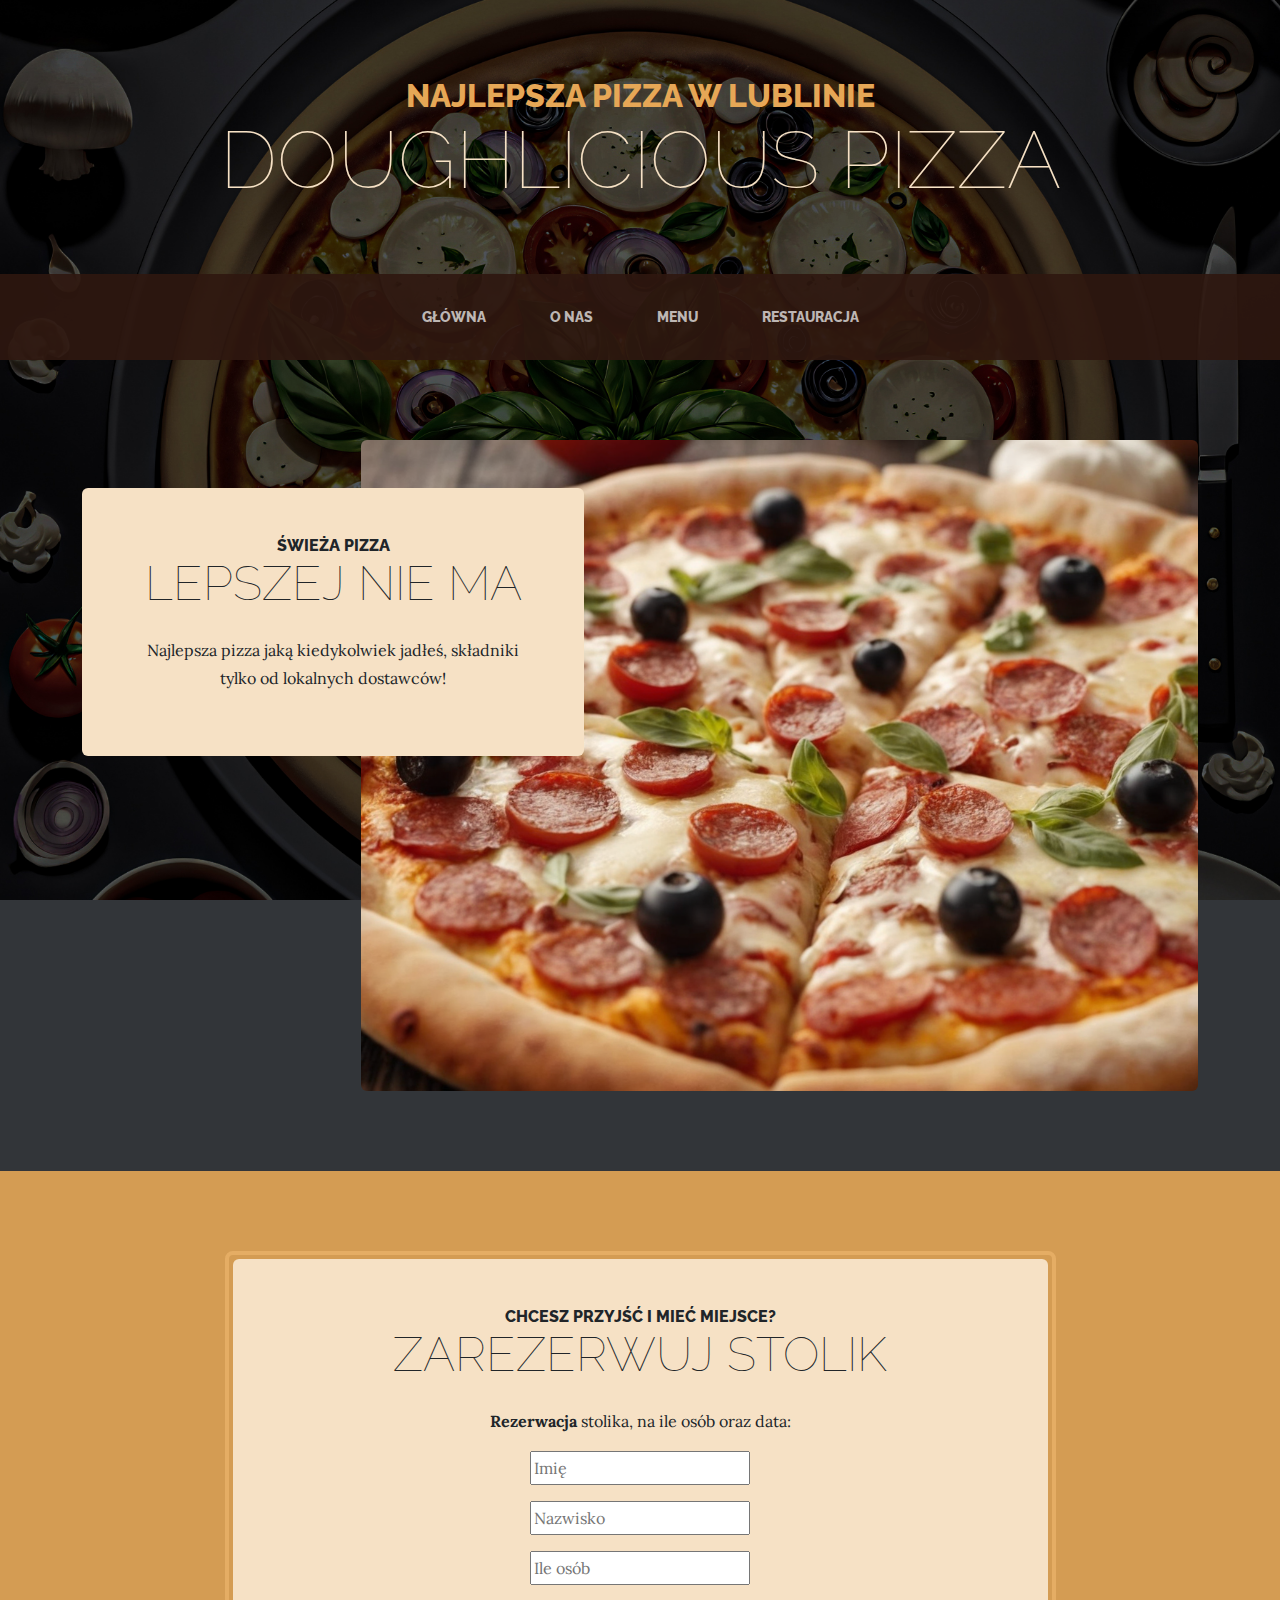
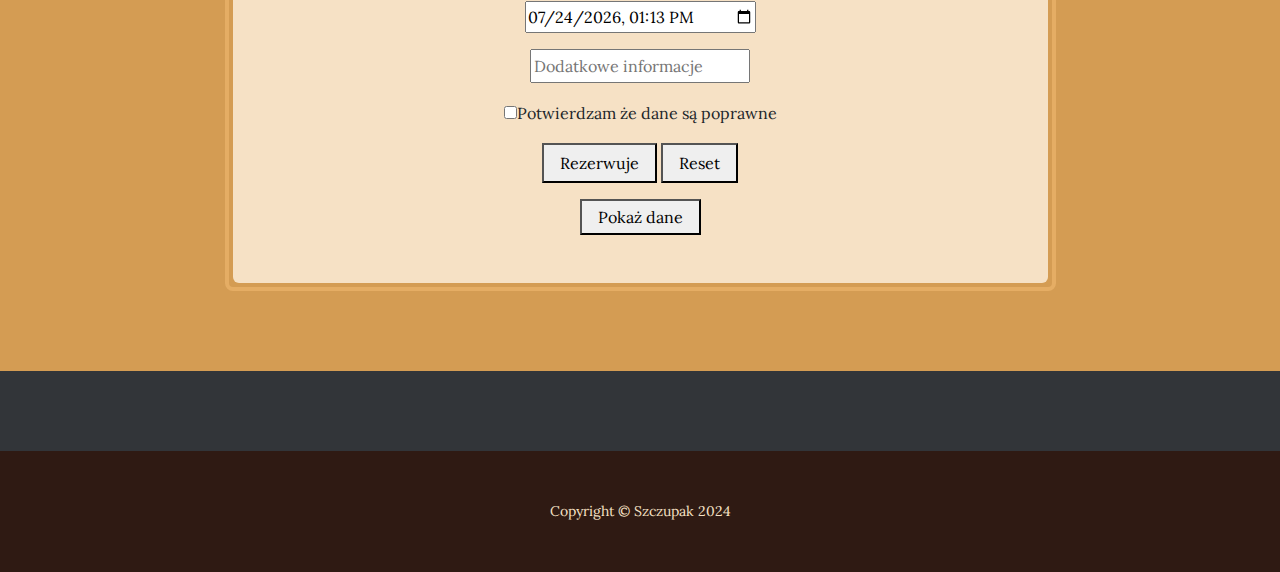
<file: index.html>
<!DOCTYPE html>
<html lang="pl">
<head>
    <meta charset="utf-8" />
    <meta name="viewport" content="width=device-width, initial-scale=1, shrink-to-fit=no" />
    <meta name="description" content="" />
    <meta name="author" content="" />
    <title>Doughlicious Pizza</title>
    <link rel="icon" type="image/x-icon" href="assets/icon.ico" />
    <!-- Google fonts-->
    <link href="https://fonts.googleapis.com/css?family=Raleway:100,100i,200,200i,300,300i,400,400i,500,500i,600,600i,700,700i,800,800i,900,900i" rel="stylesheet" />
    <link href="https://fonts.googleapis.com/css?family=Lora:400,400i,700,700i" rel="stylesheet" />
    <!-- Core theme CSS (includes Bootstrap)-->
    <link href="css/styles.css" rel="stylesheet" />
</head>
<body>
    <header>
        <h1 class="site-heading text-center text-faded d-none d-lg-block">
            <span class="site-heading-upper text-primary mb-3">Najlepsza Pizza w Lublinie</span>
            <span class="site-heading-lower">Doughlicious Pizza</span>
        </h1>
    </header>
    <!-- Nawigacja -->
    <nav class="navbar navbar-expand-lg navbar-dark py-lg-4" id="mainNav">
        <div class="container">
            <a class="navbar-brand text-uppercase fw-bold d-lg-none" href="index.html">Doughlicious Pizza</a>
            <button class="navbar-toggler" type="button" data-bs-toggle="collapse" data-bs-target="#navbarSupportedContent" aria-controls="navbarSupportedContent" aria-expanded="false" aria-label="Toggle navigation"><span class="navbar-toggler-icon"></span></button>
            <div class="collapse navbar-collapse" id="navbarSupportedContent">
                <ul class="navbar-nav mx-auto">
                    <li class="nav-item px-lg-4"><a class="nav-link text-uppercase" id="indexLink" href="index.html">Główna</a></li>
                    <li class="nav-item px-lg-4"><a class="nav-link text-uppercase" id="aboutLink" href="about.html">O nas</a></li>
                    <li class="nav-item px-lg-4"><a class="nav-link text-uppercase" id="productsLink" href="products.html">Menu</a></li>
                    <li class="nav-item px-lg-4"><a class="nav-link text-uppercase" id="storeLink" href="store.html">Restauracja</a></li>
                </ul>
            </div>
        </div>
    </nav>
    <section class="page-section clearfix">
        <div class="container">
            <div class="intro">
                <img class="intro-img img-fluid mb-3 mb-lg-0 rounded" src="assets/img/intro.png" alt="..." />
                <div class="intro-text left-0 text-center bg-faded p-5 rounded">
                    <h2 class="section-heading mb-4">
                        <span class="section-heading-upper">Świeża Pizza</span>
                        <span class="section-heading-lower">Lepszej nie ma</span>
                    </h2>
                    <p class="mb-3">Najlepsza pizza jaką kiedykolwiek jadłeś, składniki tylko od lokalnych dostawców! </p>
                </div>
            </div>
        </div>
    </section>
    <section class="page-section cta">
        <div class="container">
            <div class="row">
                <div class="col-xl-9 mx-auto">
                    <div class="cta-inner bg-faded text-center rounded">
                        <h2 class="section-heading mb-4">
                            <span class="section-heading-upper">Chcesz przyjść i mieć miejsce?</span>
                            <span class="section-heading-lower">Zarezerwuj stolik</span>
                        </h2>
                        <p><strong>Rezerwacja</strong> stolika, na ile osób oraz data:</p>
                        <form id="myform" onsubmit="saveFormData(event)">
                            <p><input  type="text" id="name" placeholder="Imię" required name="Name" pattern="[A-Za-zĄ-Żą-ż]{2,}"></p>
                            <p><input  type="text" id="surname" placeholder="Nazwisko" required name="Surname" pattern="[A-Za-zĄ-Żą-ż]{2,}"></p>
                            <p><input  type="number" id="people" min="1" placeholder="Ile osób" required name="People"></p>
                            <p><input  type="datetime-local" id="date" required name="date"></p>
                            <p><input  type="text" id="message" placeholder="Dodatkowe informacje" required name="Message"></p>
                            <p><input  type="checkbox" required >Potwierdzam że dane są poprawne</p>
                            <p><button class="nav-item px-lg-3 py-lg-1" type="submit">Rezerwuje</button> <button class="nav-item px-lg-3 py-lg-1" type="reset">Reset</button></p>
                        </form>
                        <button class="nav-item px-lg-3 py-lg-1" onclick="toggleFormList()">Pokaż dane</button>
                        <div id="reservationList" style="display: none;">
                            <h3>Lista rezerwacji:</h3>
                            <ul id="formList"></ul>
                        </div>
                    </div>
                </div>
            </div>
        </div>
    </section>
    <footer class="footer text-faded text-center py-5">
        <div class="container"><p class="m-0 small">Copyright &copy; Szczupak 2024</p></div>
    </footer>
    <!-- Bootstrap core JS-->
    <script src="https://cdn.jsdelivr.net/npm/bootstrap@5.2.3/dist/js/bootstrap.bundle.min.js"></script>
    <!-- Core theme JS-->
    <script src="js/scripts.js"></script>
    <script src="js/form.js"></script>
</body>
</html>
</file>
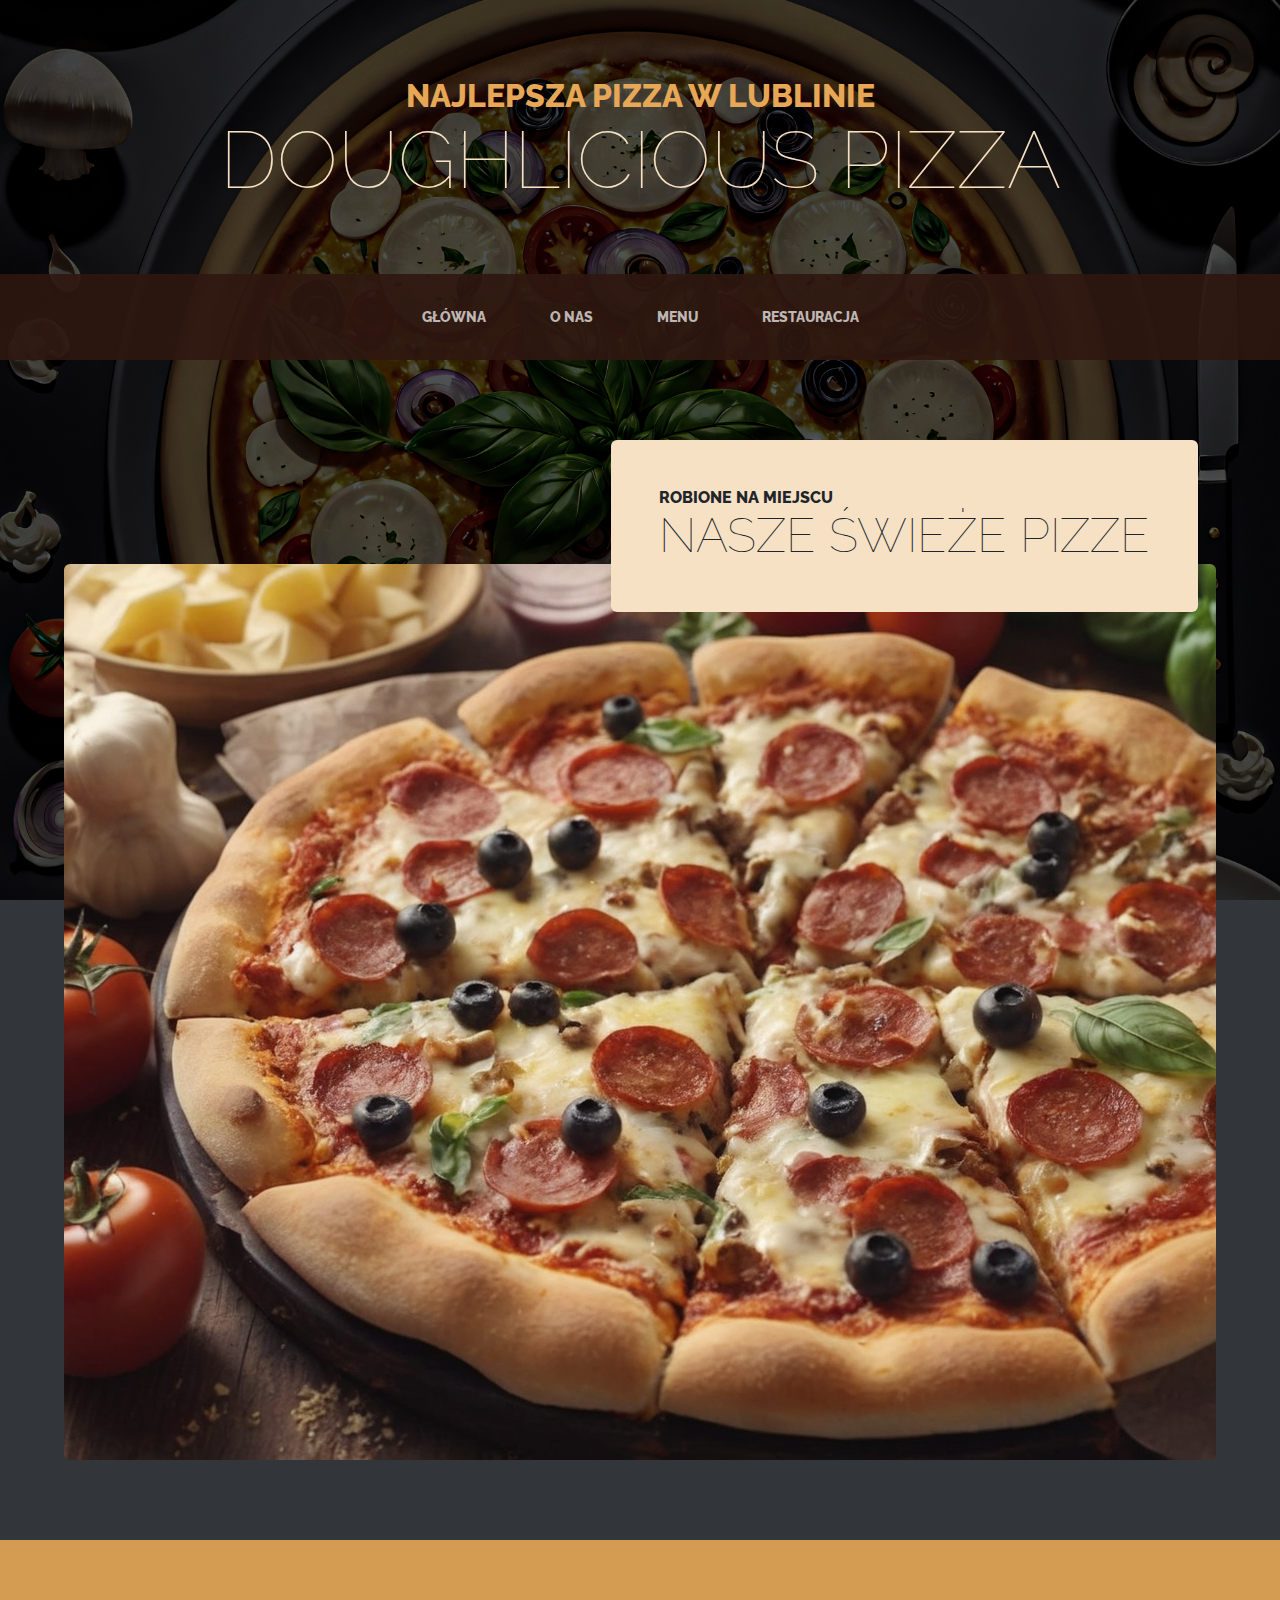
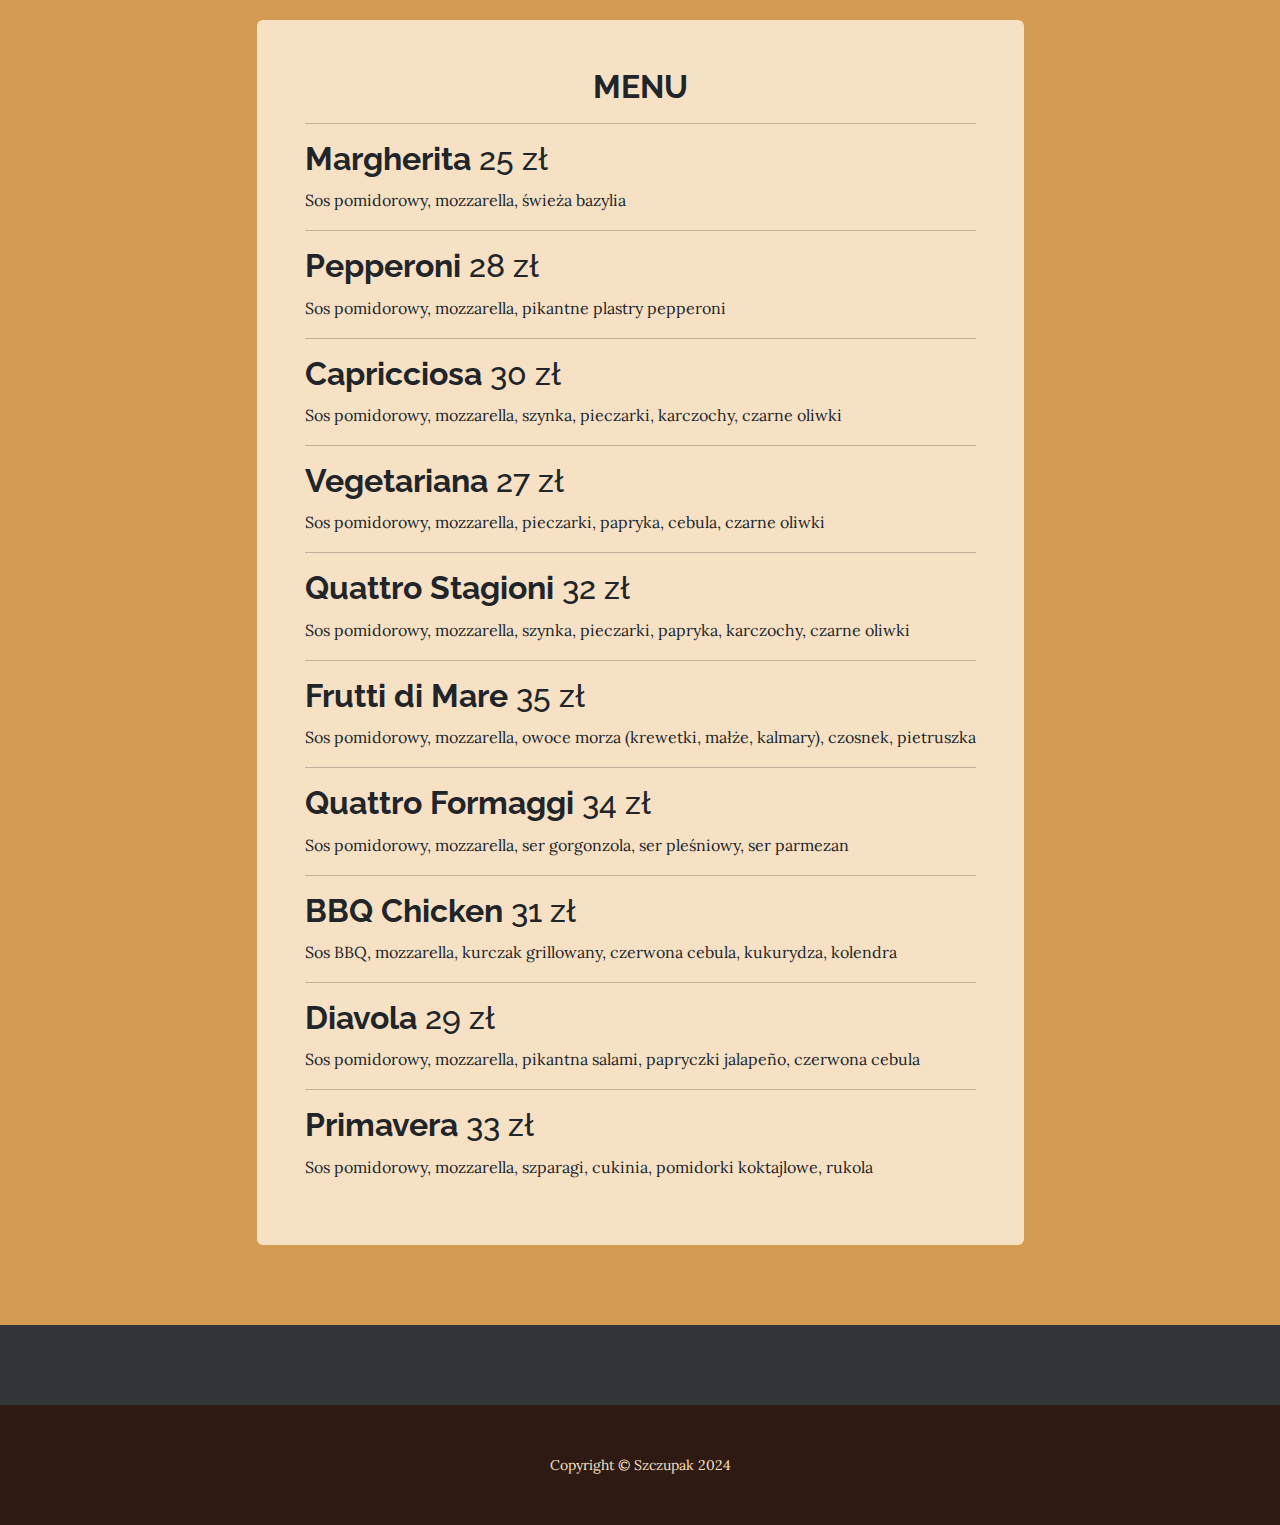
<file: products.html>
<!DOCTYPE html>
<html lang="pl">
    <head>
        <meta charset="utf-8" />
        <meta name="viewport" content="width=device-width, initial-scale=1, shrink-to-fit=no" />
        <meta name="description" content="" />
        <meta name="author" content="" />
        <title>Doughlicious Pizza</title>
        <link rel="icon" type="image/x-icon" href="assets/icon.ico" />
        <!-- Google fonts-->
        <link href="https://fonts.googleapis.com/css?family=Raleway:100,100i,200,200i,300,300i,400,400i,500,500i,600,600i,700,700i,800,800i,900,900i" rel="stylesheet" />
        <link href="https://fonts.googleapis.com/css?family=Lora:400,400i,700,700i" rel="stylesheet" />
        <!-- Core theme CSS (includes Bootstrap)-->
        <link href="css/styles.css" rel="stylesheet" />
    </head>
    <body>
        <header>
            <h1 class="site-heading text-center text-faded d-none d-lg-block">
                <span class="site-heading-upper text-primary mb-3">Najlepsza Pizza w Lublinie</span>
                <span class="site-heading-lower">Doughlicious Pizza</span>
            </h1>
        </header>
        <!-- Nawigacja -->
        <nav class="navbar navbar-expand-lg navbar-dark py-lg-4" id="mainNav">
            <div class="container">
                <a class="navbar-brand text-uppercase fw-bold d-lg-none" href="index.html">Doughlicious Pizza</a>
                <button class="navbar-toggler" type="button" data-bs-toggle="collapse" data-bs-target="#navbarSupportedContent" aria-controls="navbarSupportedContent" aria-expanded="false" aria-label="Toggle navigation"><span class="navbar-toggler-icon"></span></button>
                <div class="collapse navbar-collapse" id="navbarSupportedContent">
                    <ul class="navbar-nav mx-auto">
                        <li class="nav-item px-lg-4"><a class="nav-link text-uppercase" id="indexLink" href="index.html">Główna</a></li>
                        <li class="nav-item px-lg-4"><a class="nav-link text-uppercase" id="aboutLink" href="about.html">O nas</a></li>
                        <li class="nav-item px-lg-4"><a class="nav-link text-uppercase" id="productsLink" href="products.html">Menu</a></li>
                        <li class="nav-item px-lg-4"><a class="nav-link text-uppercase" id="storeLink" href="store.html">Restauracja</a></li>
                    </ul>
                </div>
            </div>
        </nav>
        <section class="page-section">
            <div class="container">
                <div class="product-item">
                    <div class="product-item-title d-flex">
                        <div class="bg-faded p-5 d-flex ms-auto rounded">
                            <h2 class="section-heading mb-0">
                                <span class="section-heading-upper">Robione na miejscu</span>
                                <span class="section-heading-lower">Nasze świeże pizze</span>
                            </h2>
                        </div>
                    </div>
                </div>
            </div>
                    <img class="product-item-img mx-auto d-flex rounded img-fluid mb-3 mb-lg-0" src="assets/img/products-1.png" alt="..." />
                </section>

                <section class="page-section cta">
                    <div class="product-item-description d-flex me-auto">
                        <div class="bg-faded p-5 rounded mx-auto"><p class="mb-0"></p><h2 class="text-center"><b>MENU</b></h2>
                            <hr>
                            <h2 ><b>Margherita</b> 25 zł</h2>
                            <p>Sos pomidorowy, mozzarella, świeża bazylia</p>
                            <hr>
                            <h2><b>Pepperoni</b> 28 zł</h2>
                            <p>Sos pomidorowy, mozzarella, pikantne plastry pepperoni</p>
                            <hr>
                            <h2><b>Capricciosa</b> 30 zł</h2>
                            <p>Sos pomidorowy, mozzarella, szynka, pieczarki, karczochy, czarne oliwki</p>
                            <hr>
                            <h2><b>Vegetariana</b> 27 zł</h2>
                            <p>Sos pomidorowy, mozzarella, pieczarki, papryka, cebula, czarne oliwki</p>
                            <hr>
                            <h2><b>Quattro Stagioni</b> 32 zł</h2>
                            <p>Sos pomidorowy, mozzarella, szynka, pieczarki, papryka, karczochy, czarne oliwki</p>
                            <hr>
                            <h2><b>Frutti di Mare</b> 35 zł</h2>
                            <p>Sos pomidorowy, mozzarella, owoce morza (krewetki, małże, kalmary), czosnek, pietruszka</p>
                            <hr>
                            <h2><b>Quattro Formaggi</b> 34 zł</h2>
                            <p>Sos pomidorowy, mozzarella, ser gorgonzola, ser pleśniowy, ser parmezan</p>
                            <hr>
                            <h2><b>BBQ Chicken</b> 31 zł</h2>
                            <p>Sos BBQ, mozzarella, kurczak grillowany, czerwona cebula, kukurydza, kolendra</p>
                            <hr>
                            <h2><b>Diavola</b> 29 zł</h2>
                            <p>Sos pomidorowy, mozzarella, pikantna salami, papryczki jalapeño, czerwona cebula</p>
                            <hr>
                            <h2><b>Primavera</b> 33 zł</h2>
                            <p>Sos pomidorowy, mozzarella, szparagi, cukinia, pomidorki koktajlowe, rukola</p>    
                        </div>
                    </div>
            </section>

        <footer class="footer text-faded text-center py-5">
            <div class="container"><p class="m-0 small">Copyright &copy; Szczupak 2024</p></div>
        </footer>
        <!-- Bootstrap core JS-->
        <script src="https://cdn.jsdelivr.net/npm/bootstrap@5.2.3/dist/js/bootstrap.bundle.min.js"></script>
        <!-- Core theme JS-->
        <script src="js/scripts.js"></script>
    </body>
</html>
</file>
